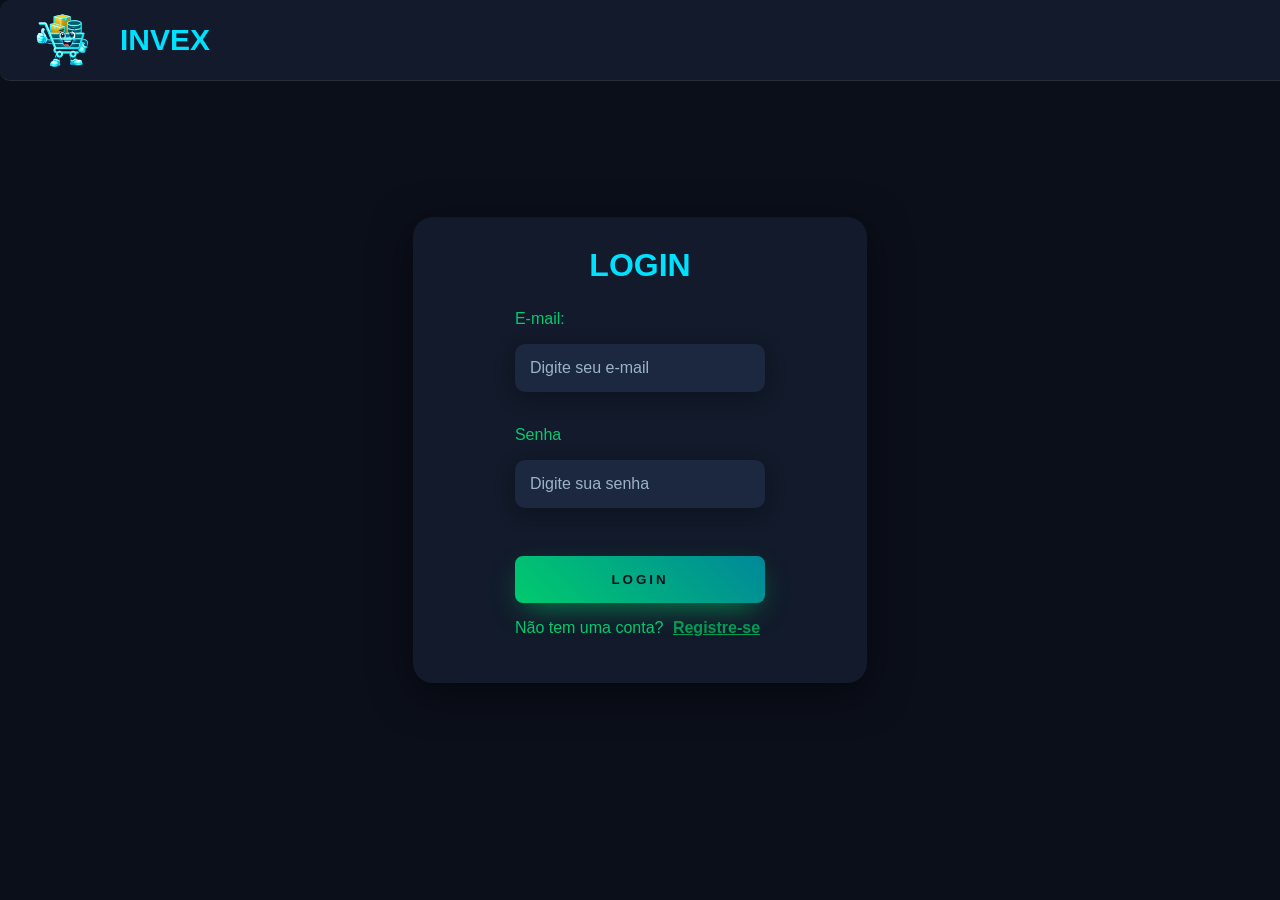
<file: login.html>
<!DOCTYPE html>
<html lang="pt-br">
<head>
    <meta charset="UTF-8">
    <meta name="viewport" content="width=device-width, initial-scale=1.0">
    <link rel="stylesheet" href="login.css">
    <link rel="icon" type="image/png" href="Carrinho.png "width="70" height="70">
    <title>Home</title>
</head>

<body>

    <header class="topo">

        <img src="carrinho2.png" width="70" height="70" alt="Logo Carrinho" />
        <h2>INVEX</h2>

    </header>

         <div class="main-login"> 

        <div class="login-esquerda"> 

            <h1></h1> 

            <div class="login-direita">   

                <div class="card-login"> 

                    <h1>LOGIN</h1>
<!-- inicio login-->
     <form action="login.php" method="POST">
        <label>
            <div class="textfield">
            <!-- e-mail-->
        <p>E-mail:</p>
        <input type="email" name="email" placeholder="Digite seu e-mail" required><br>

<!--senha-->
<p>Senha</p>
<input type="password" placeholder="Digite sua senha" minlength="8" name="senha" required><br>
                
<!-- Login -->   
 </div>     
</label>

        <input type="submit" value="login" class="btn-login">

        <p>Não tem uma conta? 
                      <a href="registro.html" class="link-registro">Registre-se</a>
                     </p>
    </form>

                </div>
            </div> 
        </div>
    </div>
</body>
</html>
</file>
<file: login.css>
/* Remove a margem padrão do navegador e define a fonte do site */
body {
    margin: 0;
    font-family: Arial, Helvetica, sans-serif;
}

.main-login {     /* Container principal da tela de login */
    width: 100vw; /* largura total da tela */
    height: 100vh; /* altura total da tela */
    display: flex; /* ativa o flexbox */
    background: #0b0f1a; /* cor de fundo preto azulado */
    justify-content: center; /* centraliza horizontalmente */
    align-items: center; /* centraliza verticalmente */
}



.login-esquerda{  /* LADO ESQUERDO DA TELA */
    width: 50vw; /* largura maior que a tela  */
    height: 100vh; /* altura total da tela */
    display: flex; /* usa flexbox */
    justify-content: center; /* centraliza horizontalmente */
    align-items: center; /* centraliza verticalmente */
}

/* Estilo do título dentro da parte esquerda */
.login-esquerda > h1{
    color: #00e0ff; /* azul neon */
    font-size: 32px; /* tamanho do texto */
    text-align: center; /* centraliza o texto */
}

.login-esquerda img{ /* IMAGEM DA TELA */
    width: 60%; /* imagem ocupa 60% da largura do container */
}

.login-direita{  /* LADO DIREITO DA TELA */
    width: 50vw; /* ocupa metade da largura da tela */
    height: 100vh; /* altura total da tela */
    display: flex; /* usa flexbox */
    justify-content: center; /* centraliza horizontalmente */
    align-items: center; /* centraliza verticalmente */
    flex-direction: column;
}

.card-login{    /* CARD DE LOGIN */
    width: 60%; /* largura do card */
    display: flex; /* usa flexbox */
    justify-content: center; /* centraliza conteúdo horizontalmente */
    align-items: center; /* centraliza conteúdo verticalmente */
    flex-direction: column; /* organiza os elementos em coluna */
    padding: 30px 35px; /* espaço interno do card */
    background-color:#121a2b; /* fundo azul escuro */
    border-radius: 20px; /* bordas arredondadas */
    box-shadow: 0px 10px 40px #00000080; /* sombra do card */
}


.card-login > h1 { /* Estilo do título dentro do card */
    color:  #00e0ff;  /* azul neon */
    font-weight: 800; /* texto mais grosso */
    margin: 0; /* remove margem padrão */
}

.textfield{ /* CAMPOS DE INPUT */
    width: 100%; /* ocupa toda largura do card */
    display: flex; /* usa flexbox */
    flex-direction: column; /* label em cima do input */
    margin: 10px 0; /* espaçamento vertical */
}


.textfield > label{ /* Estilo do label (texto acima do input) */
    color:#00e0ff; /* azul neon */
    margin-bottom: 8px; /* espaço entre label e input */
}

.textfield > input { /* Estilo do campo de entrada */
    width: 100%; /* ocupa toda largura */
    border: none; /* remove borda padrão */
    border-radius: 10px; /* bordas arredondadas */
    padding: 15px; /* espaço interno */
    background: #1c2740; /* fundo azul escuro */
    color: #ffffff; /* texto branco */
    font-size: 12pt; /* tamanho da fonte */
    box-shadow: 0px 5px 20px #00000050; /* sombra no input */
    outline: none; /* remove borda ao clicar */
    box-sizing: border-box; /* padding não aumenta largura */
}

.textfield > input::placeholder{ /* Cor do texto de placeholder (dica dentro do input) */
    color: #9bb3c9;
}

.btn-login{ /* BOTÃO DE LOGIN */
    width: 100%; /* botão ocupa toda largura */
    padding: 16px 0px; /* espaço interno vertical */
    margin-top: 20px; /* espaço acima do botão */
    border: none; /* remove borda */
    border-radius: 8px; /* bordas arredondadas */
    text-transform: uppercase; /* deixa o texto em maiúsculo */
    font-weight: 800; /* texto mais grosso */
    letter-spacing: 3px; /* espaço entre letras */
    color: #02121f; /* cor do texto */
    background: linear-gradient(45deg, #00cb6d, #00889a); /* gradiente verde/azul */
    cursor: pointer; /* cursor de mão ao passar */
    box-shadow: 0px 10px 30px -10px #009e54; /* sombra do botão */
    transition: 0.3s; /* animação suave */
}

.btn-login:hover{ /* Efeito quando passa o mouse no botão */
    transform: scale(1.05); /* aumenta o botão levemente */
}

.topo{
    position: fixed;
    top: 0;
    left: 0;
    width: 100%;
    height: 80px;
    background-color:#121a2b;
    color: white;
    display: flex;
    align-items: center;
    padding-left: 30px;
    border-bottom: 1px solid #2a2e35;
    z-index: 1000;
    border-radius: 10px;
    gap: 20px;
}

.topo > h2{
    font-size: 30px;
    color: #00e0ff;
}

.link-registro {
  color:  #009e54;
  font-weight: bold;
  padding: 5px;
}

.link-registro:hover {
  text-decoration: underline;
}
p{
    color: #00cb6d;
}
</file>
